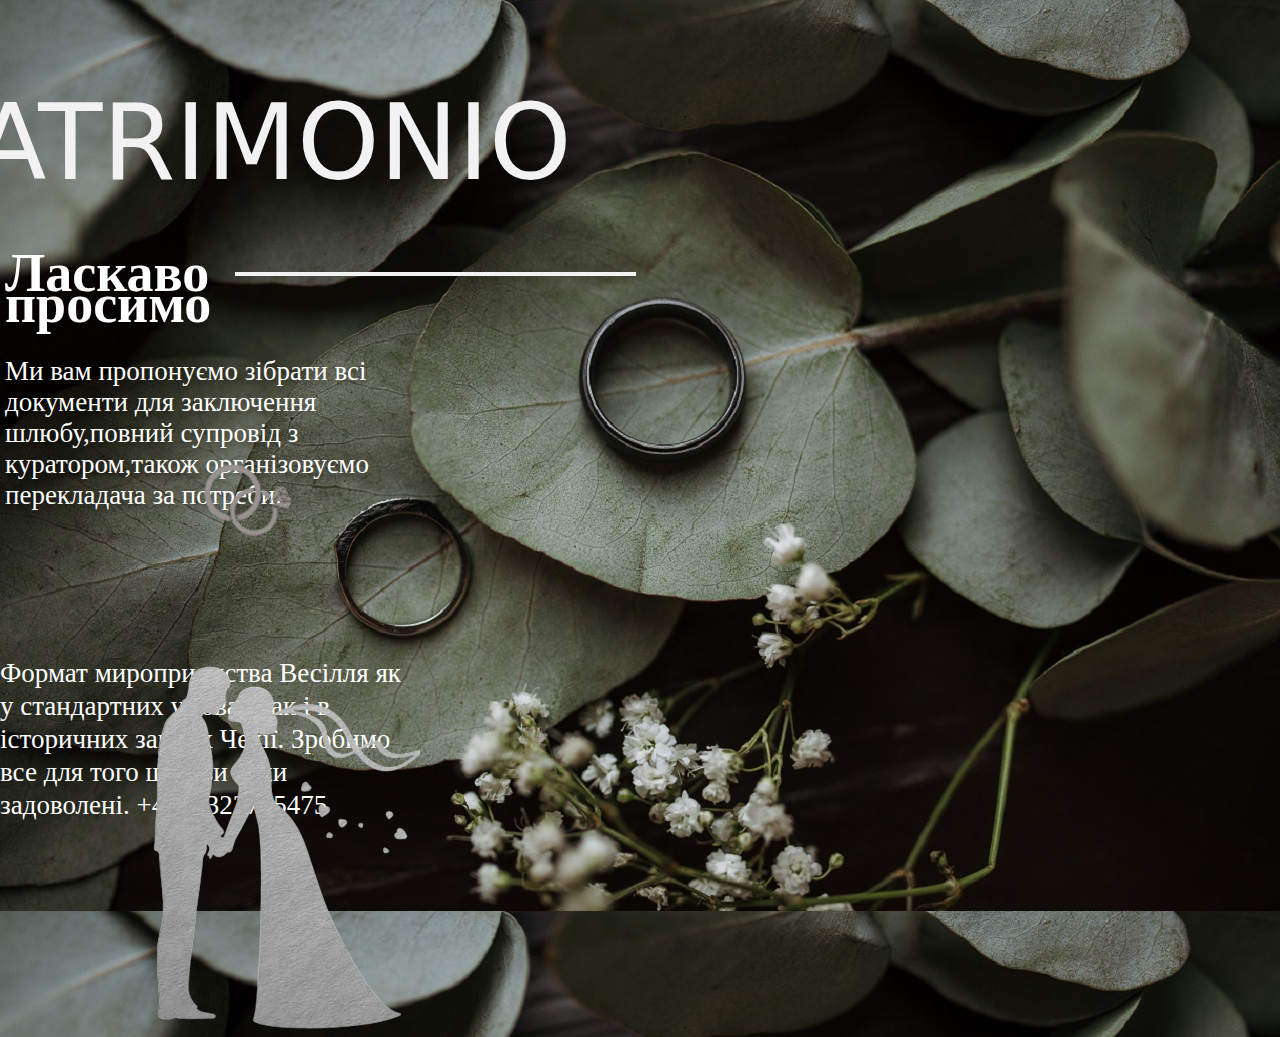
<file: index.html>
<!DOCTYPE html>
<html>
 <head>
  <meta charset="utf-8" />
  <meta name="viewport" content="width=device-width, initial-scale=1" />
  <title>Matrimonio</title>

   <link href="https://cdn.jsdelivr.net/npm/bootstrap@5.2.1/dist/css/bootstrap.min.css" rel="stylesheet" integrity="sha384-iYQeCzEYFbKjA/T2uDLTpkwGzCiq6soy8tYaI1GyVh/UjpbCx/TYkiZhlZB6+fzT" crossorigin="anonymous">

  <script src="https://cdn.jsdelivr.net/npm/bootstrap@5.2.1/dist/js/bootstrap.bundle.min.js" integrity="sha384-u1OknCvxWvY5kfmNBILK2hRnQC3Pr17a+RTT6rIHI7NnikvbZlHgTPOOmMi466C8" crossorigin="anonymous"></script>

  <link rel="shortcut icon" href="rings1.ico" type="image/x-icon">
  <link rel="stylesheet" type="text/css" href="Matrimonio.css">
  <link rel="stylesheet" type="text/css" href="Matrimonio.mobile.css">
  <link rel="stylesheet" type="text/css" href="">

 </head>
 <body>
  <div class="container"><!Logo><!telefon>
    <div class="row justify-content-start"><!Logo>
    <div class="col-4">
          <div class="logo" ><!Ліва сторона>
          <P>MATRIMONIO</P>
        <div class="line4 "></div>
        <div class="line6"></div>
        </div>
    </div>
  </div>
  <!text1><div class="row justify-content-center">
    <div class="col-4">
        <div class="text1">
      <p>
               <h1> Ласкаво просимо</h1> 
       Ми вам пропонуємо зібрати всі документи для заключення шлюбу,повний супровід з куратором,також організовуємо перекладача  за потреби.
         
      </p>
    </div>
    </div>
    <div class="col-4">
        <div class="ring"></div>
    </div>


  </div>
  <div class="row justify-content-around"><!text2><!love>
    <div class="col-4">
     <div class="text2"><p>
                      Формат мироприємства
                      Весілля як у стандартних умовах так і в історичних замках Чехії. 
                      Зробимо все для того щоб ви були задоволені.
                          <span>
                          <a>+4207322775475</a>
                          </span>
                        </p></div>
      <div class="end">
        <p>

            </br>
        </p>
    </div>
          <div class="Line5"></div>
    </div>
        <!telefon><div class="col-4">
         <!div class="group2">   
          <!form action="email.php" method="post" class="form">
            <!input type="text" name="name" placeholder="Ім'я" class="form-group">
            <!input type="email" name="email" placeholder="Email" class="form-group2">
            <!textarea name="message" placeholder="Повідомлення" class="form-group3"></textarea>
            <!input type="submit" value="Відправити" class="btn-primary">
        <!/form>     
    <!/div>
          <div class="love"></div>
    </div>
  </div>
  </div>
 
  
 </body>
</html>
</file>
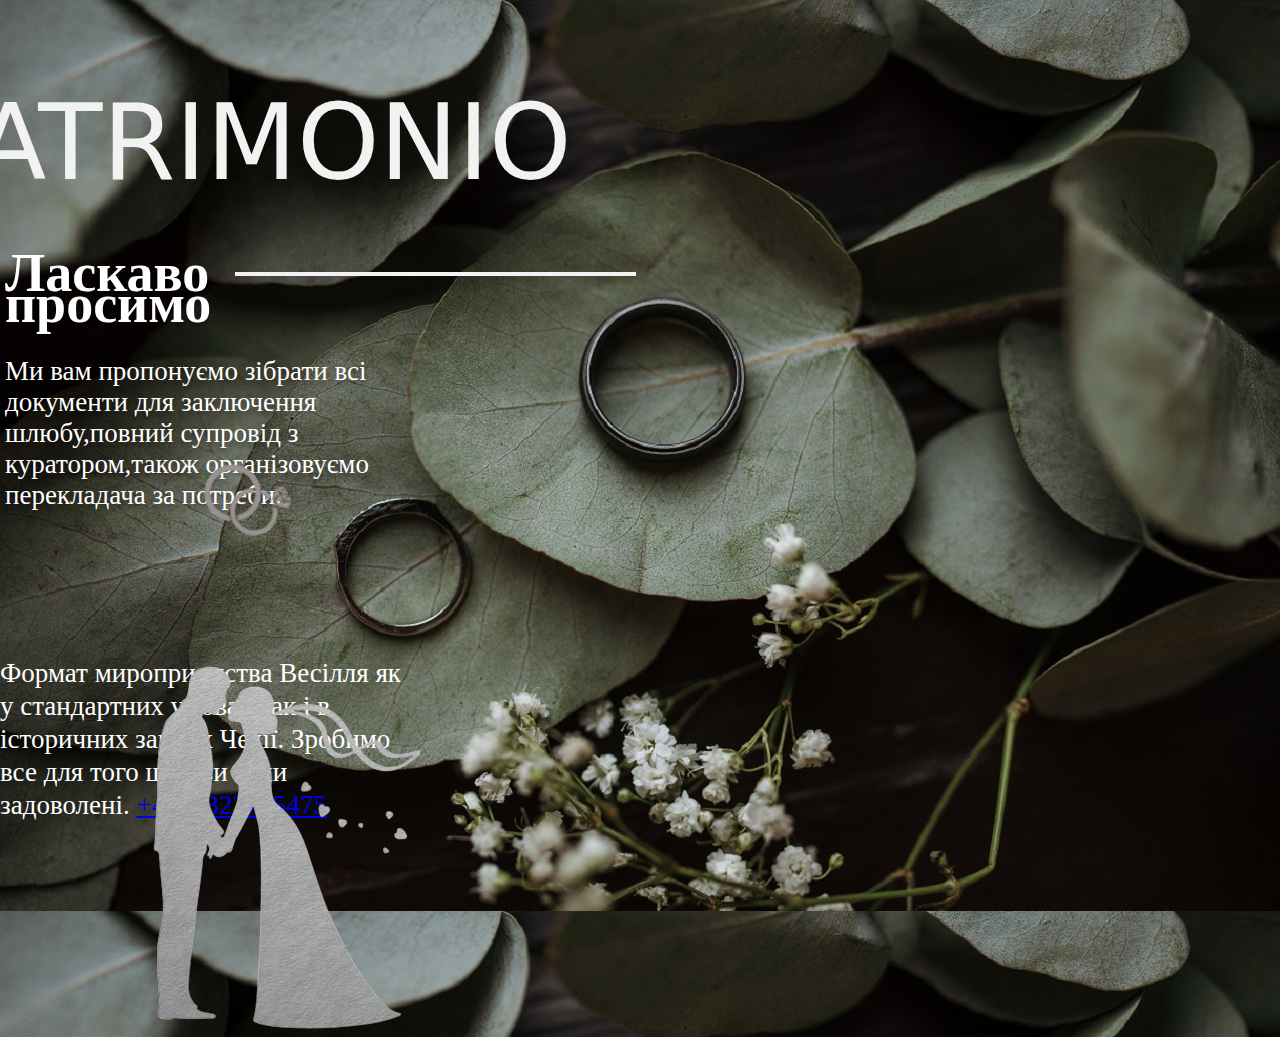
<file: index.html.html>
<!DOCTYPE html>
<html>
 <head>
  <meta charset="utf-8" />
  <meta name="viewport" content="width=device-width, initial-scale=1" />
  <title>Matrimonio</title>

   <link href="https://cdn.jsdelivr.net/npm/bootstrap@5.2.1/dist/css/bootstrap.min.css" rel="stylesheet" integrity="sha384-iYQeCzEYFbKjA/T2uDLTpkwGzCiq6soy8tYaI1GyVh/UjpbCx/TYkiZhlZB6+fzT" crossorigin="anonymous">

  <script src="https://cdn.jsdelivr.net/npm/bootstrap@5.2.1/dist/js/bootstrap.bundle.min.js" integrity="sha384-u1OknCvxWvY5kfmNBILK2hRnQC3Pr17a+RTT6rIHI7NnikvbZlHgTPOOmMi466C8" crossorigin="anonymous"></script>

  <link rel="shortcut icon" href="rings1.ico" type="image/x-icon">
  <link rel="stylesheet" type="text/css" href="Matrimonio.css">
  <link rel="stylesheet" type="text/css" href="Matrimonio.mobile.css">
  <link rel="stylesheet" type="text/css" href="">

 </head>
 <body>
  <div class="container"><!Logo><!telefon>
    <div class="row justify-content-start"><!Logo>
    <div class="col-4">
          <div class="logo" ><!Ліва сторона>
          <P>MATRIMONIO</P>
        <div class="line4 "></div>
        <div class="line6"></div>
        </div>
    </div>
  </div>
  <!text1><div class="row justify-content-center">
    <div class="col-4">
        <div class="text1">
      <p>
               <h1> Ласкаво просимо</h1> 
       Ми вам пропонуємо зібрати всі документи для заключення шлюбу,повний супровід з куратором,також організовуємо перекладача  за потреби.
         
      </p>
    </div>
    </div>
    <div class="col-4">
        <div class="ring"></div>
    </div>


  </div>
  <div class="row justify-content-around"><!text2><!love>
    <div class="col-4">
     <div class="text2"><p>
                      Формат мироприємства
                      Весілля як у стандартних умовах так і в історичних замках Чехії. 
                      Зробимо все для того щоб ви були задоволені.
                          <span>
                          <a href=”tel:+4207322775475”>+4207322775475</a>
                          </span>
                        </p></div>
      <div class="end">
        <p>

            </br>
        </p>
    </div>
          <div class="Line5"></div>
    </div>
        <!telefon><div class="col-4">
         <!div class="group2">   
          <!form action="email.php" method="post" class="form">
            <!input type="text" name="name" placeholder="Ім'я" class="form-group">
            <!input type="email" name="email" placeholder="Email" class="form-group2">
            <!textarea name="message" placeholder="Повідомлення" class="form-group3"></textarea>
            <!input type="submit" value="Відправити" class="btn-primary">
        <!/form>     
    <!/div>
          <div class="love"></div>
    </div>
  </div>
  </div>
 
  
 </body>
</html>
</file>
<file: Matrimonio.css>
article, aside, details, figcaption, figure, footer,header,
   hgroup, menu, nav, section { display: block; }

   @import url("https://fonts.googleapis.com/css2?family=Inter:wght@100;400&family=Poppins&display=swap" rel="stylesheet");

   body{
        background: url(two-rings.jpg);
        box-sizing: border-box;
        max-width: 1366px;
        max-height: 623px; 
        /*border: 1px solid #000000;
        backdrop-filter: blur(2px); */   
        margin: 0px;
}



.container {
    max-height: 592px;
}


   .logo{
     position: relative;

    right: 126px;

    /* top: 7px; */

    max-width: 471px;
    max-height: 95px;

    font-family: system-ui;
    font-style: normal;
    font-weight: 100;
    font-size: 105px;
    line-height: 77px;
    color: #F2F2F2;
    margin: 10px;
   }




      .line6{
            position: relative;
            bottom: 21px;
            left: 351px;

            max-width: 397px;
            max-height: 0px;

            border: 2px solid #F2F2F2;
   }

      .line4{
            position: relative;
            top: 35px;
            right: 42px;

            max-width: 109.05px;
            max-height: 3px;

            border: 3px solid #f2f2f2;
            transform: rotate(89.38deg);
   }



.bg-light{
     --bs-bg-opacity: none; 
    background-color: none; 
    
}

   @media(max-width: 992px){

.bg-light{
     --bs-bg-opacity: none; 
    background-color: none; 
    
}
}
/*.group2{
    position: relative;
    top: 436px;
    left: 154px;

    width: 250px;
    height: 450px;

    background: url(123456.png);
    
  
    transform: rotate(0deg); 
}
*/





.text1{
    position: relative;
    top: 22px;
    left: 5px;

    max-width: 396px;
    max-height: 217px;

    font-family: 'Inder';
    font-style: normal;
    font-weight: 400;
    font-size: 27px;
    line-height: 31px;
    color: #FFFFFF;
    mix-blend-mode: normal;

    text-shadow: 0px 4px 4px rgba(0, 0, 0, 0.25);
}



.text2{
     position: relative;
    top: 756px;
    /* left: 107px; */
    max-width: 417px;
    max-height: 183px;
    font-family: 'Inder';
    font-style: normal;
    font-weight: 400;
    font-size: 27px;
    line-height: 33px;
    color: #FFFFFF;
}



.justify-content-around {
    position: relative;
    bottom: 615px;
    justify-content: space-around!important;
}


.justify-content-between {
    position: relative;
    bottom: 650px;
    justify-content: space-between!important;
}



/*form{

    position: fixed;
    top: 187px;
    bottom: 0px;
    left: 63px;

    max-height: 251px;
    max-width: 218px;
    
}

.form-group{
    position: fixed;
    top: 96px;
    left: 49px;

    width: 150.04px;
    height: 39.68px;

    text-align: center;
    opacity: 0.7;
    border-radius: 11px;
    transform: rotate(-0.48deg);
}



.form-group2{
    position: fixed;
    top: 175px;
    left: 49px;

    width: 150.04px;
    height: 39.68px;

    text-align: center;
    opacity: 0.7;
    border-radius: 11px;
    transform: rotate(-0.48deg);
}


.form-group3{
    position: fixed;
    top: 233px;
    left: 49px;

    width: 150.04px;
    height: 39.68px;

    text-align: center;
    opacity: 0.7;
    border-radius: 11px;
    transform: rotate(-0.48deg);
}






.btn-primary{
    position: relative;
    top: 128px;
    left: 8px;

    
    border-radius: 11px;
    transform: rotate(-0.48deg);
    border-color: #ffff;

    
    color: #fff;

    --bs-btn-padding-x: 0.75rem;
    --bs-btn-padding-y: 0.375rem;
    --bs-btn-font-family: ;
    --bs-btn-font-size: 1rem;
    --bs-btn-font-weight: 400;
    --bs-btn-line-height: 1.5;
    --bs-btn-bg: transparent;
    --bs-btn-border-width: 1px;
    --bs-btn-border-radius: 0.375rem;

    --bs-btn-box-shadow: inset 0 1px 0 rgba(255, 255, 255, 0.15),0 1px 1px rgba(0, 0, 0, 0.075);
    --bs-btn-disabled-opacity: 0.65;
    --bs-btn-focus-box-shadow: 0 0 0 0.25rem rgba(var(--bs-btn-focus-shadow-rgb), .5);
    display: inline-block;
    padding: var(--bs-btn-padding-y) var(--bs-btn-padding-x);
    font-family: var(--bs-btn-font-family);
    font-size: var(--bs-btn-font-size);
    font-weight: var(--bs-btn-font-weight);
    line-height: var(--bs-btn-line-height);
    color: var(--bs-btn-color);
    text-align: center;
    text-decoration: none;
    vertical-align: middle;
    cursor: pointer;
    -webkit-user-select: none;
    -moz-user-select: none;
    user-select: none;
    border: var(--bs-btn-border-width) solid var(--bs-btn-border-color);
    border-radius: var(--bs-btn-border-radius);
    background-color: #697162;
    transition: color .15s ease-in-out,background-color .15s ease-in-out,border-color .15s ease-in-out,box-shadow .15s ease-in-out;
    
    animation-duration: 1s;
    animation-name: slidein;
    animation-iteration-count: infinite;
    animation-direction: alternate-reverse;
}

@keyframes slidein {
  from {
    opacity: 1;
    color: black;
    border-color: black;
    background-color:silver; 

  }

  to {
    opacity:0.5; 
    color: black;
    border-color: black;
    background-color: silver;

  }
}


input.btn-primary:hover {
    background-color: #0d0f0a;
    border-style: revert;
    border-color: black;
    color: white;
}



.btn-primary:hover{
  border-color:darkgreen ;
  bg: rgba(143, 157, 85, 0.7);
}

*/



.justify-content-around {
                        position: relative;
                        bottom: 675px;
                        justify-content: space-around!important;
}




    .love{
        position: relative;
        top: 497px;
        left: 151px;
      


        width: 269px;
        height: 373px;

        background: url(pngegg10.png);
  }




  .justify-content-end {
                        position: relative;
                        bottom: 74px;
                        justify-content: flex-end!important;
}



.ring{
      position: relative;
      bottom: 138 px;
      left: 186px;

      width: 119px;
      height: 96px;

      background: url(ring.png);

      
      transform: rotate(49deg);
      
}



   .Line5{

    position: relative;
    top: 543px;
    right: 226px;
    max-width: 252px;
    max-height: 0px;
    border: 2px solid #FFFFFF;
    transform: rotate(90deg);


   }



      .end{
        position: relative;
        top: 131px;
        left: 766px;

        max-width: 457.8px;
        max-height: 73.97px;

        font-family: 'JejuHallasan';
        font-style: normal;
        font-weight: 400;
        font-size: 32px;
        line-height: 33px;
        /* or 103% */

        text-align: right;

        color: #FFFFFF;

        text-shadow: 0px 4px 4px rgba(0, 0, 0, 0.25);
        transform: rotate(0.08deg);
   }



.col-4 {
    flex: 1 0 auto;
    flex-grow: 1;
    flex-shrink: 0;
    flex-basis: auto;
    
}
</file>
<file: Matrimonio.mobile.css>
@media(max-width: 992px) and (orientation: landscape)
   {
body{
        background: url(mobile.jpg);
        box-sizing: border-box;
        max-width: 991px;
        max-height: 623px; 
        /*border: 1px solid #000000;
        backdrop-filter: blur(2px); */   
        margin: 0px;
}
}

@media(max-width: 992px) and (orientation: landscape)
{
	.container {
    max-height: 1131px;

}

}

   @media(max-width: 992px) and (orientation: landscape)
   {
  .logo{
    position: relative;
    right: 86px;
    bottom: 28px;

    max-width: 793px;
    max-height: 95px;
    text-align: left;
    font-family: system-ui;
    font-style: normal;
    font-weight: 100;
    font-size: 67px;
    line-height: 77px;
    color: #F2F2F2;
    }
  }

        @media(max-width: 992px) and (orientation: landscape)
   {
  .line6{
    position: relative;
    bottom: 31px;
    left: 224px;
    max-width: 294px;
    max-height: 0px;
    border: 2px solid #F2F2F2;

    }
  }


   @media(max-width: 992px)  and (orientation: landscape)
   {
  .line4{
        position: relative;
        top: 73px;
        right: 95px;
        max-width: 208.09px;
        max-height: 4px;
        border: 2px solid #f2f2f2;
  }
}

   /*@media(max-width: 992px)
   {
  .group2{
    position: relative;
    top: 13px;
    left: -291px;


    width: 698px;
    height: 942px;
    background: url(mobil.png);
    
    


  }
}
*/
     @media(max-width: 992px) and (orientation: landscape){
          .justify-content-center {
                                  position: relative;
                                  max-width: 991px;
                                  max-height: 153px;
                                  bottom: 162px;
                                  right: 13px;
                                  justify-content: center!important;
        }
     }

     @media(max-width: 992px) and (orientation: landscape){
  .text1{
    position: relative;
    top: 0px;
    left: 76px;
    max-width: 442px;
    max-height: 1045px;
    text-align: initial;
    font-style: inherit;
    font-weight: 600;
    font-size: 20px;
    writing-mode: vertical-rl;
    transform: rotate(270deg);
    line-height: 23px;
    color: #FFFFFF;
    mix-blend-mode: normal;

    text-shadow: 0px 4px 4px rgba(0, 0, 0, 0.25);
    }
  }

     @media(max-width: 992px) and (orientation: landscape)
   {
  .text2{
    position: relative;
    top: 408px;
    left: 60px;

    max-width: 442px;
    max-height: 1045px;
    text-align: initial;
    font-style: inherit;
    font-weight: 600;
    font-size: 20px;
    writing-mode: vertical-rl;
    transform: rotate(270deg);
    line-height: 23px;
    color: #FFFFFF;
    margin: 5px;
}
}


   @media(max-width: 992px) and (orientation: landscape){
.justify-content-around {
              position: relative;
              max-width: 802px;   
              max-height: 1657px;
              bottom: 541px;
              left: 29px;
              justify-content: space-around!important;
  }
}



   @media(max-width: 992px) and (orientation: landscape)
   {
.justify-content-between {
    position: relative;
    bottom: 650px;
    justify-content: space-between!important;
}
}

/*
   @media(max-width: 992px)
   {
  form{
    position: fixed;
    top: 187px;
    bottom: 0px;
    left: 500px;

    max-height: 251px;
    max-width: 218px;
    }
  }

  @media(max-width: 992px)
   {
  .form-group{    
    position: fixed;
    top: 265px;
    left: 367px;
    width: 287.04px;
    height: auto;

    text-align: center;
    font-size: xxx-large;

    opacity: 0.7;
    border-radius: 11px;
    transform: rotate(-0.48deg);}
}

  @media(max-width: 992px)
   {
  .form-group2{
    position: fixed;
    top: 398px;
    left: 367px;

    width: 287.04px;
    height: auto;
    font-size: xxx-large;
	 text-align: center;

    opacity: 0.7;
    border-radius: 11px;
    transform: rotate(-0.48deg);
  }
}

  @media(max-width: 992px)
   {
  .form-group3{
    position: fixed;
    top: 537px;
    left: 367px;
    width: 287.04px;
    height: auto;
    font-size: xx-large;

    opacity: 0.7;
    border-radius: 11px;
    transform: rotate(-0.48deg);
  }
}


  @media(max-width: 992px)
   {
.form-control {
    display: block;
    width: 119%;
    padding: 0.375rem 0.75rem;
    font-size: 2rem;
    font-weight: 400;
    line-height: 1.5;
    color: #212529;
    background-color: #fff;
    background-clip: padding-box;
    border: 1px solid #ced4da;
    -webkit-appearance: none;
    -moz-appearance: none;
    appearance: none;
    border-radius: 0.375rem;
    transition: border-color .15s ease-in-out,box-shadow .15s ease-in-out;
}
}

@media(max-width: 992px){
.btn-primary{
    position: fixed;
    top: 718px;
    left: 405px;
    width: 200px;
    height: auto;
    font-size: xx-large;

    
    border-radius: 11px;
    transform: rotate(-0.48deg);

    
    --bs-btn-color: #fff;
    --bs-btn-bg: none;
    --bs-btn-border-color: darkgreen;
    --bs-btn-hover-color: #fff;
    --bs-btn-hover-bg: rgba(143, 157, 85, 0.7);
    --bs-btn-hover-border-color:darkgreen ;
    --bs-btn-focus-shadow-rgb: 49,132,253;
    --bs-btn-active-color: #fff;
    --bs-btn-active-bg: #0a58ca;
    --bs-btn-active-border-color: #0a53be;
    --bs-btn-active-shadow: inset 0 3px 5px rgba(0, 0, 0, 0.125);
    --bs-btn-disabled-color: #fff;
    --bs-btn-disabled-bg: #0d6efd;
    --bs-btn-disabled-border-color: #0d6efd;
}
}

    @media(max-width: 992px){
.btn {
    position: fixed;
    left: 417px;
    top: 645px;
--bs-btn-padding-x: 0.75rem;
    --bs-btn-padding-y: 0.375rem;
    --bs-btn-font-family: ;
    --bs-btn-font-size: 2rem;
    --bs-btn-font-weight: 400;
    --bs-btn-line-height: 1.5;
    --bs-btn-bg: transparent;
    --bs-btn-border-width: 1px;
    --bs-btn-border-radius: 0.375rem;
    --bs-btn-hover-border-color: transparent;
    --bs-btn-box-shadow: inset 0 1px 0 rgba(255, 255, 255, 0.15),0 1px 1px rgba(0, 0, 0, 0.075);
    --bs-btn-disabled-opacity: 0.65;
    --bs-btn-focus-box-shadow: 0 0 0 0.25rem rgba(var(--bs-btn-focus-shadow-rgb), .5);
    display: inline-block;
    padding: var(--bs-btn-padding-y) var(--bs-btn-padding-x);
    font-family: var(--bs-btn-font-family);
    font-size: var(--bs-btn-font-size);
    font-weight: var(--bs-btn-font-weight);
    line-height: var(--bs-btn-line-height);
    color: var(--bs-btn-color);
    text-align: center;
    text-decoration: none;
    vertical-align: middle;
    cursor: pointer;
    -webkit-user-select: none;
    -moz-user-select: none;
    user-select: none;
    border: var(--bs-btn-border-width) solid var(--bs-btn-border-color);
    border-radius: var(--bs-btn-border-radius);
    background-color: var(--bs-btn-bg);
    transition: color .15s ease-in-out,background-color .15s ease-in-out,border-color .15s ease-in-out,box-shadow .15s ease-in-out;
    }
}

*/



         @media(max-width: 992px) and (orientation: landscape)
         {
  .love{
        position: relative;
        top: 271px;
        left: 0px;
        width: 263px;
        height: 365px;
        background: url(pngegg10.png);
        margin: 2px;
}
}
  }


   @media(max-width: 992px) and (orientation: landscape)
   {
  .justify-content-end {
    position: relative;
    bottom: 74px;
    justify-content: flex-end!important;
}
}

     @media(max-width: 992px) and (orientation: landscape)
     {
  .ring{
    position: relative;

    bottom: 835px;
    left: 0px;

    width: 433px;
    height: 328px;
    background: url(mobilering1.png);



      
      transform: rotate(37deg);
  }
}

           @media(max-width: 992px) and (orientation: landscape)
           {
   .Line5{
   	opacity: 0;

   }
}
           @media(max-width: 992px) and (orientation: landscape)
           {
  .end{
        position: relative;
        top: 0px;
        left: 230px;

        max-width: 513.8px;
        max-height: 607px;

        font-family: 'Inder';
        text-align: center;
        font-style: inherit;
        font-weight: 600;
        font-size: 55px;
        writing-mode: vertical-rl;
        transform: rotate(270deg);
        line-height: 52px;


		   color: #FFFFFF;

        text-shadow: 0px 4px 4px rgba(0, 0, 0, 0.25);


  }
}






/* // Medium devices (tablets, 768px and up)
@media (min-width: 768px) { ... }*/

   @media(max-width: 768px)
   {
body{
        background: url(mobile.jpg);
        box-sizing: border-box;
        max-width: 766px;
        max-height: 850px; 
        /*border: 1px solid #000000;
        backdrop-filter: blur(2px); */   
        margin: 0px;
}
}

@media(max-width: 768px){
  .container {
    max-height: 850px;

}

}

   @media(max-width: 768px)
   {
  .logo{
    position: relative;
    right: 21px;
    top: -25px;
    max-width: 766px;
    max-height: 65px;
    font-family: system-ui;
    font-style: normal;
    font-weight: 100;
    font-size: 58px;
    line-height: 77px;
    color: #F2F2F2;
    }
  }

        @media(max-width: 768px)
   {
  .line6{
        position: relative;
        top: -39px;
        left: 193px;
        max-width: 194px;
        max-height: 0px;
        border: 1px solid #F2F2F2;
}

    }
  }

   @media(max-width: 768px){
          .line4{
            position: relative;
            top: 35px;
            right: 42px;

            max-width: 109.05px;
            max-height: 3px;

            border: 3px solid #f2f2f2;
            transform: rotate(89.38deg);
   }
   }


   @media(max-width: 768px){
                  .justify-content-center {
                  justify-content: center!important;
                  position: relative;
                  top: 5px;
              }
                 }



     @media(max-width: 768px){
  .text1{
        position: relative;
        top: 0px;
        left: 17px;
        margin: 20px;
        padding: 15px;
        max-width: 390px;
        max-height: 416px;
        text-align: center;
        font-style: inherit;
        font-weight: 700;
        font-size: 23px;
        writing-mode: vertical-rl;
        transform: rotate(270deg);
        line-height: 32px;
        color: #FFFFFF;
        mix-blend-mode: normal;

        text-shadow: 0px 4px 4px rgba(0, 0, 0, 0.25);
    }
  }

     @media(max-width: 768px)
   {
  .text2{
        position: relative;
        top: 279px;
        left: 59px;
        max-width: 390px;
        max-height: 416px;
        text-align: center;
        font-style: inherit;
        font-weight: 700;
        font-size: 23px;
        writing-mode: vertical-rl;
        transform: rotate(270deg);
        line-height: 32px;
        color: #FFFFFF;
        margin: 15px;
        padding: 20px
}
}


   @media(max-width: 768px){
.justify-content-around {
                        position: relative;
                        max-width: 766px;
                        max-height: 1657px;
                        bottom: 541px;
                        left: 0px;
                        justify-content: space-around!important;}
}



   @media(max-width: 768px){
.justify-content-between {
                          position: relative;
                          bottom: 650px;
                          justify-content: space-between!important;
                      }
}



    @media(max-width: 768px){
.justify-content-around {
          position: relative;
          bottom: 98px;
          max-width: 766px;
          max-height: 500px;
          justify-content: space-around!important;
}
}

         @media(max-width: 768px){
  .love{
        position: absolute;
        top: 0px;
        left: 0px;
        width: 454px;
        height: 557px;
        background: url(mobillove.png);
        margin: 0px;
        padding: 15px;
}
}
  


   @media(max-width: 768px){
  .justify-content-end {
    position: relative;
    bottom: 74px;
    justify-content: flex-end!important;
}
}

     @media(max-width: 768px){
  .ring{
        position: absolute;
        bottom: 287px;
        left: 69px;
        width: 256px;
        height: 193px;
        background: url(mobilering.png);
        transform: rotate(11deg);
  }
}

           @media(max-width: 768px){
   .Line5{
    opacity: 0;

   }
}
           @media(max-width: 768px){
  .end{
        position: relative;
        top: 70px;
        left: 129px;
        max-width: 390px;
        max-height: 416px;
        text-align: center;
        font-style: inherit;
        font-weight: 700;
        font-size: 23px;
        writing-mode: vertical-rl;
        transform: rotate(270deg);
        line-height: 32px;
        color: #FFFFFF;
        margin: 5px;
        padding: 5px;
        text-shadow: 0px 4px 4px rgba(0, 0, 0, 0.25);

  }
}








/* // Medium devices (tablets, 768px and up)
@media (min-width: 768px) { ... }*/
</file>
